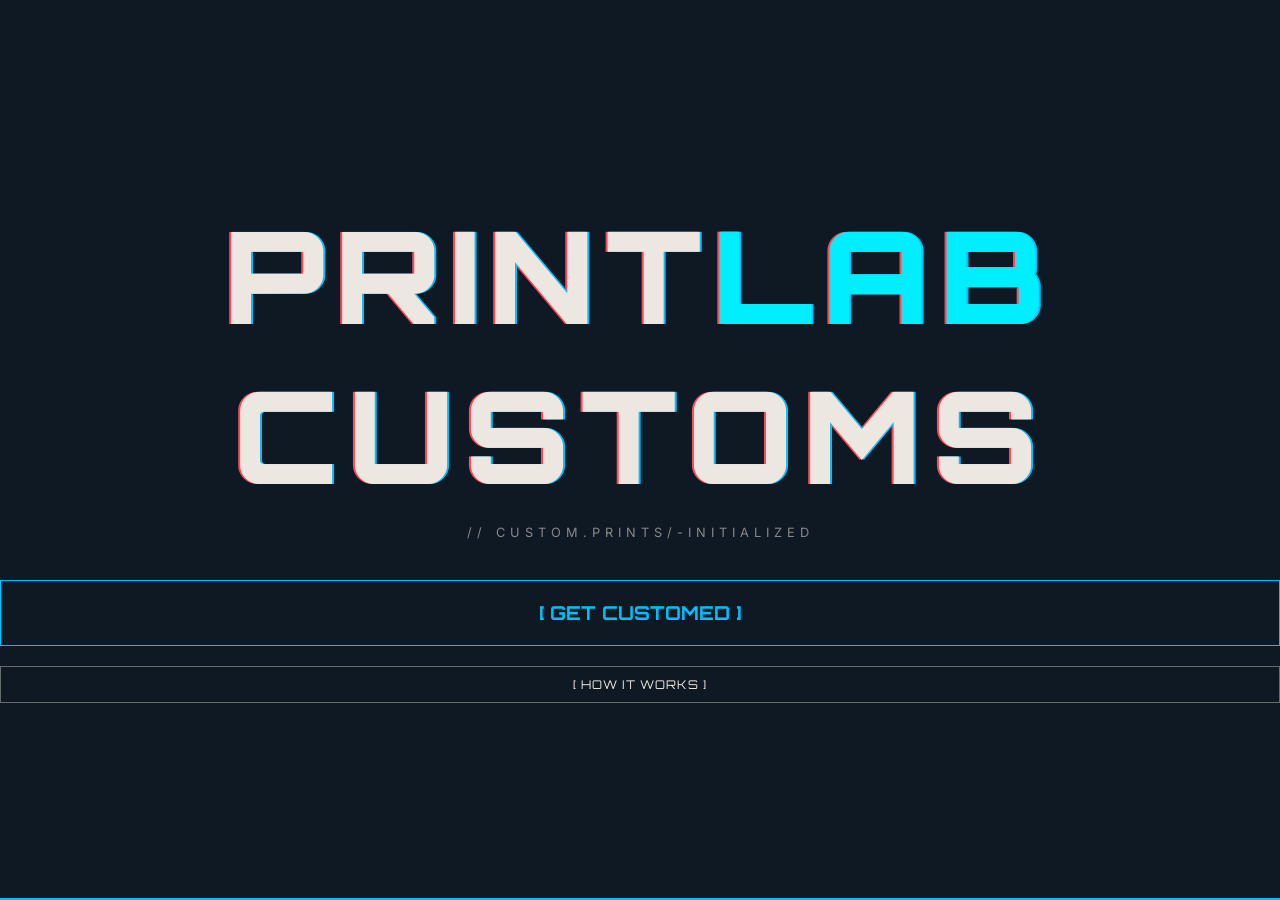
<file: customs.html>
<!DOCTYPE html>
<html lang="en">
<head>
    <meta charset="UTF-8">
    <meta name="viewport" content="width=device-width, initial-scale=1.0">
    <title>PrintLab | Customs</title>
    <link rel="stylesheet" href="style.css">
    <link href="https://fonts.googleapis.com/css2?family=Orbitron:wght@700&family=Inter:wght@400;900&display=swap" rel="stylesheet">
</head>
<body class="blue-theme">

    <div class="marquee-container">
        <div class="marquee-content">
            // <span class="status-dot"></span> STATUS: UNDER MAINTENANCE // DATABASE ENCRYPTION: ACTIVE // CUSTOM BLENDER COMMISSIONS QUEUED // OPERATOR: STANDBY //
        </div>
    </div>

    <div id="hero-screen" class="hero-screen">
        <div class="hero-content">
            <h1 class="glitch-logo">PRINT<span>LAB</span> CUSTOMS</h1>
            <p>// CUSTOM.PRINTS/-INITIALIZED</p>
            <button class="start-btn blue-theme" onclick="openTOS()">
                [ GET CUSTOMED ] 
            </button>
            
            <button class="how-btn" onclick="toggleGuide()">[ HOW IT WORKS ]</button>

            <div id="guide-box" class="guide-box">
                <div class="guide-step">
                    <p>Upload files and add description/instructions.</p>
                </div>
                <div class="guide-footer">
                    // After the order is recieved the price is discussed in person and finalized, then printing starts.
                </div>
            </div>
        </div>
    </div>

    <div class="vanguard-line"></div>

    <nav>
        <div class="logo">PRINT<span>LAB</span></div>
        <div class="nav-system">
            <div class="system-status">// STATUS: OPERATIONAL</div>
                    <a href="index.html">MAIN CATALOG</a>
                    <a href="colors.html" class="color-link">
                        PRINTLAB <span class="c-1">C</span><span class="c-2">O</span><span class="c-3">L</span><span class="c-4">O</span><span class="c-5">R</span>
                    </a>
                    <a href="ultra.html" class="ultra-link">PRINTLAB <span class="support-text">support</span></a>
        </div>
    </nav>

    <header>
        <h1>CUSTOM COMMISSIONS</h1>
        <p>MODIFIED BLENDER DESIGNS & PERSONALIZED GEAR</p>
    </header>

<main class="catalog">
    <div class="card custom-upload-card">
        <div class="s-no">S.NO // CUSTOM_REQUEST</div>
        <div class="info">
            <h3>UPLOAD / COMMISSION</h3>
            <p>// SUBMIT YOUR .STL FILE DETAILS BELOW</p>
            
            <div class="custom-input-group">
                <input type="text" id="customFileLink" placeholder="Link to .STL (Drive, Discord, etc.)" class="t-input">
                <textarea id="customDetails" placeholder="Specify size, color, or modifications..." class="t-textarea"></textarea>
            </div>

            <button onclick="addCustomToLog()" class="add-btn">
                [ ADD TO ORDER LOG ]
            </button>
        </div>
    </div>
</main>

    <div id="summary-sidebar" class="sidebar">
        <div class="sidebar-header">
            <h2>CUSTOM REQUESTS</h2>
            <button onclick="toggleSidebar()" class="close-btn">X</button>
        </div>
   <div id="cart-items" class="cart-items"></div>

    <!-- NEW VIEW SELECTOR -->
    <div class="view-selector">
        <button onclick="showOrderForm('inschool')">[ INSIDE ISM ]</button>
        <button onclick="showOrderForm('others')">[ OTHERS.. ]</button>
    </div>

    <!-- ORDER FORM CONTAINER -->
    <div id="order-form-container" style="display:none;">
        <div class="tactical-order-info">
            <input type="text" id="orderName" placeholder="OPERATOR NAME" class="t-input" required>
            
            <div class="t-row">
                <select id="orderClass" class="t-select" required>
                    <option value="" disabled selected>CLASS</option>
                    <option value="1">CLASS 1</option>
                    <option value="2">CLASS 2</option>
                    <option value="3">CLASS 3</option>
                    <option value="4">CLASS 4</option>
                    <option value="5">CLASS 5</option>
                    <option value="6">CLASS 6</option>
                    <option value="7">CLASS 7</option>
                    <option value="8">CLASS 8</option>
                    <option value="9">CLASS 9</option>
                    <option value="10">CLASS 10</option>
                    <option value="11">CLASS 11</option>
                    <option value="12">CLASS 12</option>
                </select>

                <select id="orderSection" class="t-select" required>
                    <option value="" disabled selected>SEC</option>
                    <option value="A">A</option><option value="B">B</option><option value="C">C</option>
                    <option value="D">D</option><option value="E">E</option><option value="F">F</option>
                    <option value="G">G</option><option value="H">H</option><option value="I">I</option>
                    <option value="J">J</option><option value="K">K</option><option value="L">L</option>
                    <option value="M">M</option><option value="N">N</option><option value="O">O</option>
                    <option value="P">P</option><option value="Q">Q</option><option value="R">R</option>
                    <option value="S">S</option><option value="T">T</option><option value="U">U</option>
                    <option value="V">V</option><option value="W">W</option><option value="X">X</option>
                    <option value="Y">Y</option><option value="Z">Z</option>
                </select>
            </div>
        </div>
        <div class="shawarma-container">
            <label class="s-checkbox">
                <input type="checkbox" id="shawarmaCheck">
                <span class="checkmark"></span>
                BUY US A SHAWARMA? (+300 BZ)
            </label>
        </div>
        <button onclick="submitOrder()" class="email-btn">SEND EMAIL ORDER</button>
        <span class="btn-subtext">[You will be redirected to Gmail.com to draft.]</span>
        <div class="safety-warning">
            // WARNING: HANDLE WITH CARE. SOME MODELS MAY HAVE SHARP EDGES.
        </div>
    </div>

    <!-- COMING SOON CONTAINER -->
    <div id="coming-soon-container" style="display:none; text-align:center; padding: 20px;">
        <p>// STATUS: UNDER CONSTRUCTION</p>
    </div>

    <p class="sidebar-footer">Show this list or send the email!</p>
</div>

    <button id="cart-btn" onclick="toggleSidebar()">
        [ Start the order proceedure. ]
    </button>

    <script src="script.js"></script>
    <div id="tos-popup" class="popup-overlay" style="display:none;">
    <div class="popup-content">
        <h2>PrintLab CUSTOMS, how it works:</h2>
        <div class="tos-text">
            <p>Make sure you've read the TOS from the main catalogue, the same applies here too.</p>
            
            <h3>Option 1. Provide a link.</h3>
            <p><strong>Provide us a link to the 3d file.</strong>PrintLab accepts links to 3D model sites or google drive/other hosting sites.</p>
            <h3>Option 2. Mail us the file</h3>
            <p><strong>If the file is small.</strong>Send a mail to printlab.shop@proton.me
            <p><strong>Custom commisions are more prone to failure.</strong>Since these files have a lower probability of being optimized, there is a higher probabilty of delays due to failure.</p>
            <p><strong>Nothing illegal or dangerous.</strong>PrintLab accepts zero liability for injuries caused by mechanical deployment or structural material failure during operation. In short terms, we cant accept anything illegal.</p>
            
            <h3>Ownership, copywrite, properties.</h3>
            <p><strong>Intellectual Property & Copyright:</strong> PrintLab Customs operates on an "eyes-off, print-only" policy. By uploading or providing a 3D model file (.STL, .STEP, .OBJ, etc.), The Client legally warrants that they own the intellectual property rights, commercial licenses, or explicitly permitted rights to reproduce that file.</p>
            <p><strong>Production Delays:</strong> To ensure the structural integrity of your orders, PrintLab enforces strict quality checks. If a print suffers from stringing, warping, structural failure, or hardware damage during production, we will restart the print. The Client accepts that these technical realities may cause unexpected production delays.</p>
            <p><strong>Civil Conduct:</strong> PrintLab is a dedicated two-man operation. We enforce a zero-tolerance policy for abuse. The Client agrees to interact civilly and respectfully with all members of our team, support staff, and third-party delivery courier drivers.</p>
            <p><strong>Right of Refusal:</strong> PrintLab reserves the absolute right to refuse or cancel services, orders, or communications at our sole discretion. This applies immediately to any individual who fails to maintain civil conduct, issues threats, or submits requests for dangerous, weaponized, or hazardous files.</p>
            <p><strong>File Restrictions:</strong> PrintLab does not source, pirate, or distribute copyrighted files on behalf of clients.</p>
            <p><strong>Structural Tolerances:</strong> Custom files provided by the client are printed exactly as designed. PrintLab is not responsible for design flaws in client-provided files that lead to higher deformity rates, weak failure points, or print errors.</p>
        </div>
        <button onclick="closeTOS()">[ I AGREE - PROCEED ]</button>
    </div>
</div>
</body>
</html>
</file>
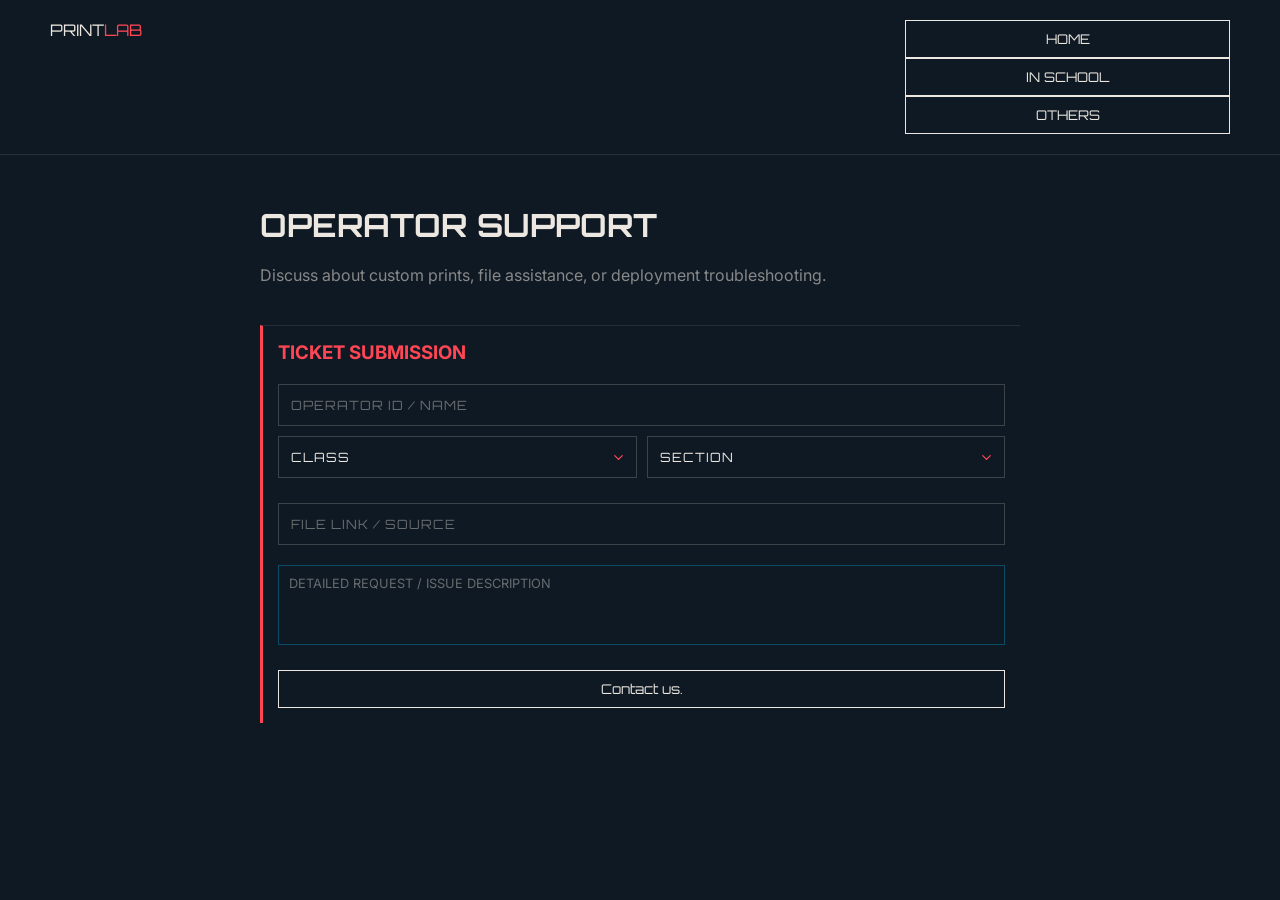
<file: ultra.html>
<!DOCTYPE html>
<html lang="en">
<head>
    <meta charset="UTF-8">
    <meta name="viewport" content="width=device-width, initial-scale=1.0">
    <title>PrintLab // SUPPORT</title>
    <link rel="stylesheet" href="style.css">
    <link href="https://fonts.googleapis.com/css2?family=Orbitron:wght@400;900&family=Inter:wght@300;400&display=swap" rel="stylesheet">
</head>
<body>

    <nav>
        <div class="logo">PRINT<span>LAB</span></div>
        <div class="nav-links">
            <button class="nav-action-btn" onclick="window.location.href='index.html'">HOME</button>
            <button class="nav-action-btn" onclick="showOrderForm('inschool')">IN SCHOOL</button>
            <button class="nav-action-btn" onclick="showOrderForm('others')">OTHERS</button>
        </div>
    </nav>

    <main style="padding: 50px 20px; max-width: 800px; margin: 0 auto;">
        <h1 style="font-family: 'Orbitron'; margin-bottom: 20px;">OPERATOR SUPPORT</h1>
        <p style="color: #888; margin-bottom: 40px;">Discuss about custom prints, file assistance, or deployment troubleshooting.</p>

        <!-- Order Form Container (Used for Support) -->
        <div id="order-form-container" class="tactical-order-info">
            <h3 style="margin-bottom: 20px; color: var(--val-red);">TICKET SUBMISSION</h3>
            <input type="text" id="orderName" class="t-input" placeholder="OPERATOR ID / NAME">
<div class="t-row">
    <select id="orderClass" class="t-select">
        <option>CLASS</option>
        <option>8</option><option>9</option><option>10</option><option>11</option><option>12</option>
    </select>
    <select id="orderSection" class="t-select">
        <option>SECTION</option>
        <option>A</option><option>B</option><option>C</option><option>D</option>
        <option>E</option><option>F</option><option>G</option><option>H</option>
        <option>I</option><option>J</option><option>K</option><option>L</option>
        <option>M</option><option>N</option>
    </select>
</div>
            
            <div class="custom-input-group">
                <input type="text" id="customFileLink" class="t-input" placeholder="FILE LINK / SOURCE">
                <textarea id="customDetails" class="t-textarea" placeholder="DETAILED REQUEST / ISSUE DESCRIPTION"></textarea>
            </div>

            <button onclick="addCustomsToLog()" style="margin-top: 10px;">Contact us.</button>
        </div>

        <div id="coming-soon-container" style="display: none; padding: 40px; border: 1px dashed var(--val-red); text-align: center;">
            <p>EXTERNAL DEPLOYMENTS CURRENTLY OFFLINE. CONTACT ADMIN.</p>
        </div>
    </main>

    <script src="script.js"></script>
</body>
</html>
</file>
<file: style.css>
/* Core Colors */
:root {
    --val-red: #ff4655;
    --val-dark: #0f1923;
    --val-grey: #1f2326;
    --val-white: #ece8e1;
    --val-gold: #FFD700;
}

/* --- HIDDEN ADMIN BUTTON --- */
.hidden-admin-trigger {
    position: fixed;
    top: 0;
    left: 0;
    width: 50px;
    height: 50px;
    z-index: 3000; /* Above the hero screen */
    background: transparent;
    border: none;
    cursor: default;
}

/* --- MOBILE OPTIMIZATIONS --- */
@media screen and (max-width: 768px) {
    /* Responsive Titles */
    .glitch-logo {
        font-size: clamp(3rem, 15vw, 5rem) !important; /* Dynamically scales */
        letter-spacing: 4px !important;
    }

    header h1 {
        font-size: 1.5rem !important;
    }

    /* Navigation Layout */
    nav {
        padding: 15px 20px !important;
        flex-direction: column;
        gap: 15px;
        align-items: center;
    }

    .nav-system {
        width: 100%;
        justify-content: space-between;
    }

    /* Catalog Grid Adjustment */
    .catalog {
        grid-template-columns: 1fr !important; /* Single column on mobile */
    }

    /* Hero Content padding */
    .hero-content {
        padding: 0 20px;
    }

    .start-btn {
        width: 100%;
        padding: 15px 30px !important;
        font-size: 1rem !important;
    }

    /* Sidebar sizing */
    .sidebar {
        width: 100% !important;
        right: -100% !important;
    }
}

* { margin: 0; padding: 0; box-sizing: border-box; }

body {
    background-color: var(--val-dark);
    color: var(--val-white);
    font-family: 'Inter', sans-serif;
    overflow-x: hidden;
    position: relative;
}

.vanguard-line {
    height: 4px;
    background: var(--val-red);
    width: 100%;
}

nav {
    display: flex;
    justify-content: space-between;
    padding: 20px 50px;
    font-family: 'Orbitron', sans-serif;
    border-bottom: 1px solid rgba(255,255,255,0.1);
}

.logo span { color: var(--val-red); }

header {
    padding: 30px 20px;
    border-bottom: 1px solid rgba(255,255,255,0.1);
}

header h1 {
    font-size: 2rem;
    font-weight: 900;
    letter-spacing: -2px;
}

/* Floating Button */
#cart-btn {
    position: fixed;
    bottom: 20px;
    right: 20px;
    width: auto;
    background: var(--val-red);
    color: white;
    border: none;
    padding: 15px 25px;
    font-family: 'Orbitron', sans-serif;
    font-weight: bold;
    cursor: pointer;
    box-shadow: 0 5px 15px rgba(255, 70, 85, 0.4);
    z-index: 100;
}

/* Sidebar Styling */
.sidebar {
    position: fixed;
    right: -350px; /* Hidden by default */
    top: 0;
    width: 300px;
    height: 100%;
    background: var(--val-grey);
    border-left: 2px solid var(--val-red);
    transition: 0.4s ease;
    z-index: 101;
    padding: 20px;
    overflow-y: auto;
}

.sidebar.active {
    right: 0; /* Slide in */
}

.sidebar-header {
    display: flex;
    justify-content: space-between;
    align-items: center;
    border-bottom: 1px solid rgba(255,255,255,0.1);
    padding-bottom: 10px;
    margin-bottom: 20px;
}

/* --- NEW VIEW SELECTOR STYLES --- */
.view-selector {
    display: flex;
    gap: 10px;
    margin-bottom: 20px;
}

.view-selector button {
    flex: 1;
    background: rgba(255, 70, 85, 0.1);
    border: 1px solid var(--val-red);
    color: var(--val-white);
    padding: 10px;
    font-size: 0.7rem;
    font-family: 'Orbitron', sans-serif;
    cursor: pointer;
    transition: 0.3s;
}

.view-selector button:hover {
    background: var(--val-red);
    color: var(--val-dark);
}

.close-btn {
    width: 30px;
    border: none;
    background: transparent;
    color: var(--val-red);
    font-size: 1.2rem;
}

.cart-items {
    font-family: 'Orbitron', sans-serif;
    color: var(--val-red);
    font-size: 1.1rem;
    line-height: 2;
    margin-bottom: 20px;
}

.sidebar-footer {
    margin-top: 40px;
    font-size: 0.8rem;
    color: #888;
}

.email-btn {
    margin-top: 20px;
    background: transparent;
    border: 1px solid var(--val-red);
    color: var(--val-red);
    padding: 10px;
    font-size: 0.8rem;
    letter-spacing: 1px;
    cursor: pointer;
    transition: 0.3s;
}

.email-btn:hover {
    background: var(--val-red);
    color: white;
}

footer {
    margin-top: 50px;
    border-top: 1px solid rgba(255, 255, 255, 0.1);
    background: #0b1219;
}

.patch-notes-container {
    max-width: 1200px;
    margin: 0 auto;
}

.patch-header {
    width: 100%;
    background: transparent;
    border: none;
    color: var(--val-red);
    padding: 20px;
    display: flex;
    justify-content: space-between;
    align-items: center;
    cursor: pointer;
    font-family: 'Orbitron', sans-serif;
    font-size: 0.9rem;
    letter-spacing: 2px;
}

.patch-content {
    max-height: 0; /* Hidden by default */
    overflow: hidden;
    transition: max-height 0.4s ease-out;
    padding: 0 20px;
}

/* Hero Screen Styling */
.hero-screen {
    position: fixed;
    top: 0;
    left: 0;
    width: 100%;
    height: 100vh;
    background: var(--val-dark);
    display: flex;
    justify-content: center;
    align-items: center;
    z-index: 2000; /* Stays above everything */
    transition: transform 0.8s cubic-bezier(0.85, 0, 0.15, 1);
    border-bottom: 2px solid var(--val-red);
}

.hero-screen.slide-up {
    transform: translateY(-100%);
}

.hero-content {
    text-align: center;
}

.glitch-logo {
    font-family: 'Orbitron', sans-serif;
    font-size: 8rem; 
    font-weight: 900;
    letter-spacing: 10px;
    margin-bottom: 10px;
    color: var(--val-white);
    text-shadow: 2px 0 #ff4655, -2px 0 #00ffff;
}
.linktext {
    color: var(--val-red);
    text-decoration: underline;
    text-decoration-color: var(--val-grey);
}

.glitch-logo span {
    color: var(--val-red);
}

.hero-content p {
    color: #888;
    letter-spacing: 5px;
    margin-bottom: 40px;
    font-size: 0.8rem;
}

.popup-overlay {
    position: fixed; top: 0; left: 0; width: 100%; height: 100%;
    background: rgba(15, 25, 35, 0.95); z-index: 9999;
    display: flex; justify-content: center; align-items: center;
}
.popup-content {
    background: var(--val-grey); border: 1px solid var(--val-red);
    padding: 30px; max-width: 600px; max-height: 80vh; overflow-y: auto;
}
.tos-text { font-size: 0.8rem; color: #ccc; margin-bottom: 20px; line-height: 1.6; }
.tos-text h3 { color: var(--val-red); margin: 15px 0 5px 0; }

.support-text{
    color: var(--val-white);
}

.nav-system {
    display: flex;
    align-items: center;
    gap: 20px;
}

.dropdown {
    position: relative;
    display: inline-block;
}

.dropbtn {
    background: transparent;
    border: 1px solid rgba(255, 255, 255, 0.2);
    color: var(--val-white);
    padding: 8px 15px;
    font-family: 'Orbitron', sans-serif;
    font-size: 0.7rem;
    cursor: pointer;
    transition: 0.3s;
}

.dropbtn:hover {
    border-color: var(--val-red);
    color: var(--val-red);
}

.dropdown-content {
    display: none;
    position: absolute;
    right: 0;
    background-color: var(--val-grey);
    min-width: 200px;
    border: 1px solid var(--val-red);
    box-shadow: 0px 8px 16px 0px rgba(0,0,0,0.5);
    z-index: 500;
}

.c-1 { color: #ff4655; } 
.c-2 { color: #00ff00; } 
.c-3 { color: #ff8c00; } 
.c-4 { color: #00bfff; } 
.c-5 { color: #a020f0; } 

.color-link:hover span {
    text-shadow: 0 0 8px currentColor;
    filter: brightness(1.2);
}
.customs-link:hover span{
    text-shadow: 0 0 8px currentColor;
    filter: brightness(1.2);
}

.rgb-text {
    background: linear-gradient(
        to right, 
        #ff0000, #00ff00, #0000ff, #ff0000
    );
    background-size: 400% auto;
    -webkit-background-clip: text;
    -webkit-text-fill-color: transparent;
    display: inline-block;
    animation: rgb-flow 4s linear infinite;
    filter: drop-shadow(0 0 5px rgba(255, 255, 255, 0.2));
}

body.blue-theme { --val-red: #00bfff; }
body.ultra-theme { --val-red: #FFD700; }
body.ultra-theme .hero-screen { border-bottom: 2px solid var(--val-gold); }
body.ultra-theme .glitch-logo { text-shadow: 2px 0 var(--val-gold), -2px 0 #ffffff; }
body.ultra-theme .card:hover { border: 1px solid var(--val-gold); box-shadow: 0 0 25px rgba(255, 215, 0, 0.4); }
.gold-btn { border: 1px solid var(--val-gold) !important; color: var(--val-gold) !important; }
.gold-btn:hover { background: var(--val-gold) !important; color: var(--val-dark) !important; box-shadow: 0 0 20px rgba(255, 215, 0, 0.6); }
body.ultra-theme #cart-btn { background: var(--val-gold); color: var(--val-dark); box-shadow: 0 5px 15px rgba(255, 215, 0, 0.4); }
body.blue-theme .hero-screen { border-bottom: 2px solid #00bfff; }
body.blue-theme .glitch-logo { text-shadow: 2px 0 #00bfff, -2px 0 #ff4655; }
body.blue-theme .card:hover { border: 1px solid var(--val-red); box-shadow: 0 0 20px rgba(0, 191, 255, 0.3); }
body.blue-theme #cart-btn { background: var(--val-red); box-shadow: 0 5px 15px rgba(0, 191, 255, 0.4); }

@keyframes rgb-flow {
    0% { background-position: 0% center; }
    100% { background-position: 400% center; }
}

body.purple-theme .rgb-text { text-shadow: none !important; }
body.purple-theme .hero-screen { border-bottom: 2px solid #a020f0; }
body.purple-theme .glitch-logo { text-shadow: 2px 0 #a020f0, -2px 0 #00ffff; }

.disabled-btn {
    border: 1px solid #444 !important;
    color: #555 !important;
    cursor: not-allowed !important;
    background: rgba(255, 255, 255, 0.05) !important;
    box-shadow: none !important;
}

.disabled-btn:hover { background: transparent !important; transform: none !important; }
.disabled-btn .btn-subtext { color: #444 !important; }

body.purple-theme { --val-red: #a020f0; }
body.purple-theme .card:hover { border: 1px solid var(--val-red); box-shadow: 0 0 20px rgba(160, 32, 240, 0.3); }
body.purple-theme #cart-btn { background: var(--val-red); box-shadow: 0 5px 15px rgba(160, 32, 240, 0.4); }

.ultra-text {
    background: linear-gradient(90deg, #ffcc00, #fffa8a, #ffcc00);
    -webkit-background-clip: text;
    -webkit-text-fill-color: transparent;
    font-weight: 900;
    filter: drop-shadow(0 0 5px rgba(255, 204, 0, 0.6));
    animation: gold-shimmer 2s infinite linear;
    background-size: 200% auto;
}

@keyframes gold-shimmer { to { background-position: 200% center; } }
.ultra-link:hover .ultra-text { filter: drop-shadow(0 0 15px rgba(255, 204, 0, 1)); transition: 0.3s; }
.ultra-link:hover { border-left: 3px solid #ffcc00; padding-left: 13px !important; }
.dropdown-content a.color-link { display: flex; gap: 4px; align-items: center; }

.dropdown-content a {
    color: var(--val-white);
    padding: 12px 16px;
    text-decoration: none;
    display: block;
    font-family: 'Orbitron', sans-serif;
    font-size: 0.7rem;
    border-bottom: 1px solid rgba(255, 255, 255, 0.05);
}

.dropdown-content a:hover { background-color: var(--val-red); color: var(--val-dark); }
.dropdown:hover .dropdown-content { display: block; }

.start-btn {
    background: transparent;
    border: 1px solid var(--val-red);
    color: var(--val-red);
    padding: 20px 60px;
    font-family: 'Orbitron', sans-serif;
    font-weight: bold;
    font-size: 1.2rem;
    cursor: pointer;
    transition: 0.3s;
    position: relative;
    overflow: hidden;
}

.start-btn:hover {
    background: var(--val-red);
    color: var(--val-dark);
    box-shadow: 0 0 30px rgba(255, 70, 85, 0.5);
}

.patch-content.active { max-height: 500px; padding-bottom: 20px; }
.update-entry { display: flex; gap: 20px; padding: 10px 0; border-bottom: 1px solid rgba(255, 255, 255, 0.05); }
.update-date { color: #555; font-family: 'Orbitron', sans-serif; font-size: 0.7rem; min-width: 60px; }
.update-entry p { font-size: 0.85rem; color: var(--val-white); }
#patch-arrow { transition: transform 0.3s ease; }
.rotated { transform: rotate(180deg); }

.email-btn {
    display: flex;
    flex-direction: column;
    align-items: center;
    gap: 5px;
    margin-top: 20px;
    background: transparent;
    border: 1px solid var(--val-red);
    color: var(--val-red);
    padding: 15px 10px;
    font-size: 0.9rem;
    cursor: pointer;
    transition: 0.3s;
    width: 100%;
}

.btn-subtext { font-size: 0.6rem; color: rgba(255, 70, 85, 0.7); text-transform: uppercase; }
.catalog { display: grid; grid-template-columns: repeat(auto-fit, minmax(300px, 1fr)); gap: 1px; background: rgba(255,255,255,0.1); }
.card { background: var(--val-dark); padding: 30px; transition: 0.3s ease; border: 1px solid transparent; }
.card:hover { background: var(--val-grey); border: 1px solid var(--val-red); }
.s-no { color: var(--val-red); font-family: 'Orbitron', sans-serif; font-size: 0.8rem; margin-bottom: 20px; }
.s-n { color: var(--val-gold); font-family: 'Orbitron', sans-serif; font-size: 0.8rem; margin-bottom: 20px; }
.img-container img { width: 100%; height: auto; filter: grayscale(0.5); transition: transform 0.5s cubic-bezier(0.4, 0, 0.2, 1), filter 0.3s ease; }
.card:hover img { filter: grayscale(0); transform: scale(1.02); }
.info h3 { margin-top: 20px; letter-spacing: 1px; }
.info p { font-size: 0.9rem; color: #888; margin-bottom: 20px; }

.tactical-order-info {
    margin: 20px 0;
    padding: 15px;
    background: rgba(15, 25, 35, 0.6);
    border-left: 3px solid #ff4655;
    border-top: 1px solid rgba(236, 232, 225, 0.1);
}

.t-input, .t-select {
    width: 100%;
    background: #0f1923;
    border: 1px solid rgba(236, 232, 225, 0.2);
    color: #ece8e1;
    padding: 12px;
    margin-bottom: 10px;
    font-family: 'Orbitron', sans-serif;
    font-size: 0.8rem;
    letter-spacing: 1px;
    outline: none;
    transition: all 0.3s ease;
}

.t-input:focus, .t-select:focus { border-color: #ff4655; background: #1a252e; box-shadow: 0 0 10px rgba(255, 70, 85, 0.2); }
.t-row { display: flex; gap: 10px; }
.t-row .t-select { flex: 1; }

.t-select {
    cursor: pointer;
    appearance: none;
    background-image: url("data:image/svg+xml;charset=UTF-8,%3csvg xmlns='http://www.w3.org/2000/svg' viewBox='0 0 24 24' fill='none' stroke='%23ff4655' stroke-width='2' stroke-linecap='round' stroke-linejoin='round'%3e%3cpolyline points='6 9 12 15 18 9'%3e%3c/polyline%3e%3c/svg%3e");
    background-repeat: no-repeat;
    background-position: right 10px center;
    background-size: 15px;
}

::placeholder { color: rgba(236, 232, 225, 0.4); }

button {
    background: transparent;
    border: 1px solid var(--val-white);
    color: var(--val-white);
    padding: 10px 20px;
    width: 100%;
    cursor: pointer;
    font-family: 'Orbitron', sans-serif;
    transition: 0.2s;
}

.shawarma-container { margin-top: 15px; padding: 10px; border: 1px solid rgba(255, 70, 85, 0.3); background: rgba(255, 70, 85, 0.05); }
.s-checkbox { display: block; position: relative; padding-left: 35px; cursor: pointer; font-family: 'Orbitron', sans-serif; font-size: 0.7rem; color: var(--val-white); user-select: none; }
.s-checkbox input { position: absolute; opacity: 0; cursor: pointer; }
.checkmark { position: absolute; top: -2px; left: 0; height: 20px; width: 20px; background-color: var(--val-dark); border: 1px solid var(--val-red); }
.s-checkbox:hover input ~ .checkmark { background-color: #1a252e; }
.s-checkbox input:checked ~ .checkmark { background-color: var(--val-red); }
.checkmark:after { content: ""; position: absolute; display: none; }
.s-checkbox input:checked ~ .checkmark:after { display: block; }

.marquee-container {
    width: 100%;
    background: #ff4655;
    color: #0f1923;
    overflow: hidden;
    white-space: nowrap;
    padding: 8px 0;
    font-family: 'Orbitron', sans-serif;
    font-size: 0.7rem;
    font-weight: bold;
    letter-spacing: 2px;
    border-bottom: 2px solid #0f1923;
}

.marquee-content { display: inline-block; padding-left: 100%; animation: marquee 40s linear infinite; }
.status-dot { display: inline-block; width: 8px; height: 8px; background-color: #00ff00; border-radius: 50%; margin-right: 8px; vertical-align: middle; box-shadow: 0 0 10px #00ff00; animation: pulse-dot 1.5s infinite; }
@keyframes pulse-dot { 0% { opacity: 1; transform: scale(1); } 50% { opacity: 0.3; transform: scale(0.8); } 100% { opacity: 1; transform: scale(1); } }
@keyframes marquee { 0% { transform: translate(0, 0); } 100% { transform: translate(-100%, 0); } }
.marquee-container:hover .marquee-content { animation-play-state: paused; }
.s-checkbox .checkmark:after { left: 6px; top: 2px; width: 5px; height: 10px; border: solid white; border-width: 0 2px 2px 0; transform: rotate(45deg); }
button:hover { background: var(--val-white); color: var(--val-dark); }
#cart-btn:hover{ transform: scale(1.05); background: var(--val-white); background: linear-gradient(90deg, #ff0000, #ff9c8a, #ff0080); -webkit-background-clip: text; -webkit-text-fill-color: transparent; font-weight: 900; filter: drop-shadow(0 0 5px rgba(255, 0, 0, 0.6)); animation: gold-shimmer 2s infinite linear; background-size: 200% auto; }
.card:hover { background: var(--val-grey); border: 1px solid var(--val-red); box-shadow: 0 0 20px rgba(255, 70, 85, 0.2); cursor: crosshair; }
.how-btn { display: block; margin: 20px auto 0; background: transparent; border: 1px solid rgba(236, 232, 225, 0.4); color: var(--val-white); padding: 10px 25px; font-family: 'Orbitron', sans-serif; font-size: 0.75rem; letter-spacing: 1px; cursor: pointer; transition: 0.3s ease; }
.how-btn:hover { border-color: var(--val-red); color: var(--val-red); background: rgba(255, 70, 85, 0.05); }
.guide-box { max-height: 0; overflow: hidden; transition: all 0.5s cubic-bezier(0.4, 0, 0.2, 1); background: rgba(15, 25, 35, 0.95); max-width: 450px; margin: 0 auto; text-align: left; opacity: 0; }
.guide-box.active { max-height: 1000px; margin-top: 25px; padding: 20px; border: 1px solid var(--val-red); opacity: 1; }
.guide-step p { font-size: 0.85rem; color: var(--val-white); margin: 15px 0 10px 0; font-family: 'Inter', sans-serif; }
.guide-img { width: 100%; border: 1px solid var(--val-grey); border-radius: 4px; display: block; }
.guide-footer { margin-top: 20px; padding-top: 15px; border-top: 1px solid rgba(255, 70, 85, 0.3); font-size: 0.7rem; color: var(--val-red); font-style: italic; line-height: 1.4; text-transform: uppercase; }
.safety-warning { margin-top: 10px; font-size: 0.6rem; color: var(--val-red); text-transform: uppercase; letter-spacing: 1px; opacity: 0.8; text-align: center; border: 1px dashed var(--val-red); padding: 5px; }

@media screen and (max-width: 768px) {
    .sidebar { width: 100% !important; right: -100% !important; left: auto !important; z-index: 10000 !important; transition: right 0.4s ease; }
    .sidebar.active { right: 0 !important; }
    #cart-btn { z-index: 9999 !important; }
}

.blue-theme .marquee-container { background: #00eeff; color: #0f1923; border-bottom: 2px solid #0f1923; }
.blue-theme .status-dot { background-color: #00eeff; box-shadow: 0 0 10px #00eeff; }
.blue-theme .start-btn:hover{ box-shadow: cyan; }
.blue-theme .glitch-logo span { color: #00eeff; }
.blue-theme .guide-box.active { border: 1px solid #00eeff; }
.blue-theme .how-btn:hover { border-color: #00eeff; color: #00eeff; }
.blue-theme .guide-footer { color: #00eeff; border-top: 1px solid rgba(0, 238, 255, 0.3); }
.blue-theme .sidebar { border-left: 2px solid #00eeff; }
.blue-theme .close-sidebar:hover { color: #00eeff; }
.blue-theme .email-btn { background-color: #00eeff; color: #0f1923; }
.blue-theme .email-btn:hover { background-color: #00bbcc; box-shadow: 0 0 20px rgba(0, 238, 255, 0.4); }
.blue-theme .shawarma-container { border: 1px solid rgba(0, 238, 255, 0.3); background: rgba(0, 238, 255, 0.05); }
.blue-theme .checkmark { border: 1px solid #00eeff; }
.blue-theme .s-checkbox input:checked ~ .checkmark { background-color: #00eeff; }
.blue-theme .safety-warning { color: #00eeff; border: 1px dashed #00eeff; }
.blue-theme .cart-toggle-btn { background-color: #00eeff; color: #0f1923; }
.blue-theme .cart-btn:hover{ background-color: white; color: black; }
.custom-input-group { margin: 15px 0; display: flex; flex-direction: column; gap: 10px; }
.t-textarea { width: 100%; height: 80px; background: rgba(15, 25, 35, 0.8); border: 1px solid rgba(0, 191, 255, 0.3); color: var(--val-white); padding: 10px; font-family: 'Inter', sans-serif; font-size: 0.8rem; resize: none; outline: none; }
.t-textarea:focus { border-color: #00bfff; }
.blue-theme .add-btn { width: 100%; background: transparent; border: 1px solid #00bfff; color: #00bfff; padding: 10px; font-family: 'Orbitron', sans-serif; cursor: pointer; transition: 0.3s; }
.blue-theme .add-btn:hover { background: #00bfff; color: #0f1923; }
</file>
